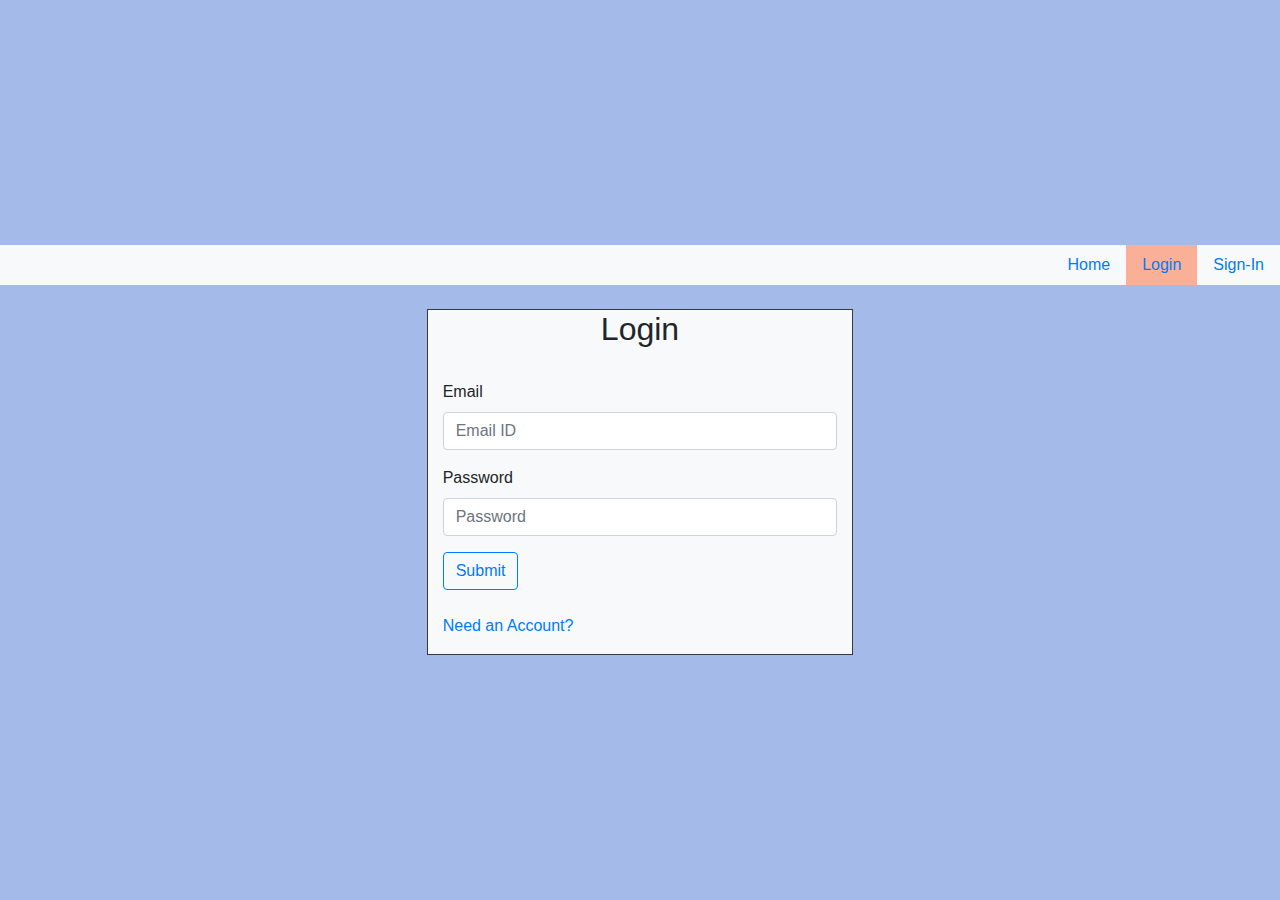
<file: login.html>
<html>
<head>
	<title>GUVI Task</title>
  <meta name="viewport" content="width=device-width, initial-scale=1">
	 <link rel="stylesheet" href="//netdna.bootstrapcdn.com/bootstrap/4.0.0/css/bootstrap.min.css"> <!-- load bootstrap via CDN -->
	 <link href="style.css" rel="stylesheet">
	 <link href="https://fonts.googleapis.com/css?family=Overpass:600" rel="stylesheet">
    <script src="//ajax.googleapis.com/ajax/libs/jquery/2.0.3/jquery.min.js"></script> <!-- load jquery via CDN -->
    <script src="login.js"></script> <!-- load our javascript file -->
</head>
<body>
		<header id="header">
				<div class="inner">
            <ul class="nav justify-content-end bg-light display-6 ">
						<li class="nav-item">
								<a class="nav-link nav" href="index.html">Home</a>
						  </li>
						  <li></li>
                <li class="nav-item active">
                  <a class="nav-link nav" href="login.html">Login</a>
                </li>
                <li></li>
                <li class="nav-item ">
                    <a class="nav-link" href="signin.html">Sign-In</a>
                  </li>
                  <li></li>
                </ul>
				</div>
      </header>
   <br>
		<div class="col-sm-4 col-sm-offset-4 bg-light container right border border-dark">
            
            <h2>Login</h2>
            <br>
		
				
				<form action="login.php" method="POST">
		
						
						<div id="email-group" class="form-group">
								<label for="email">Email</label>
								<input type="text" class="form-control" name="email" placeholder="Email ID">
								<!-- errors will go here -->
						</div>
		
						
						<div id="password-group" class="form-group">
								<label for="superheroAlias">Password</label>
								<input type="password" class="form-control" name="password" placeholder="Password">
								<!-- errors will go here -->
						</div>
		
						<button type="submit" class="btn btn-outline-primary">Submit <span class="fa fa-arrow-right"></span></button>
						<br><br><a href="signin.html">Need an Account?</a>
				</form>
      </div>
      
</body>
</html>
</file>
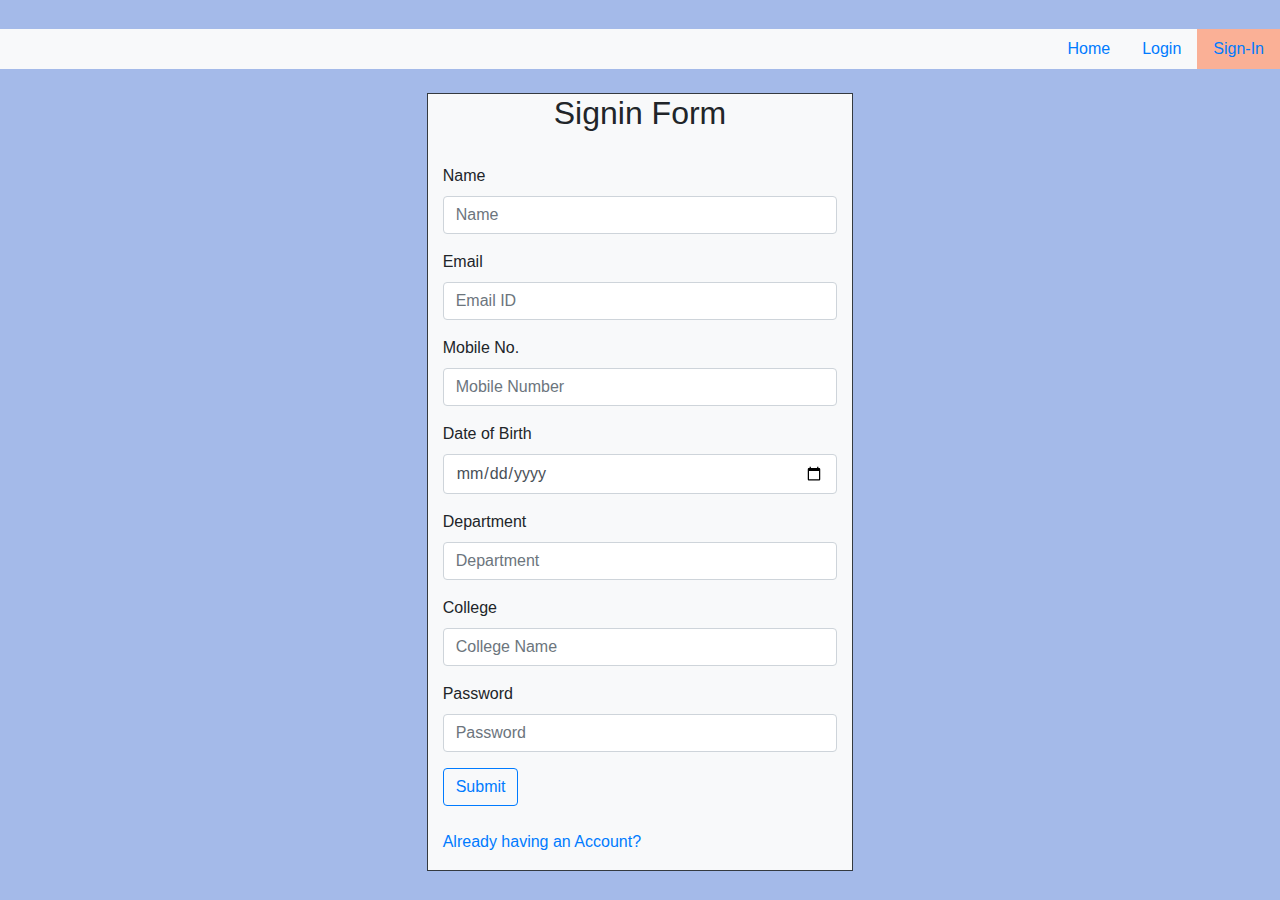
<file: signin.html>
<html>
<head>
	<title>GUVI Task</title>
  <meta name="viewport" content="width=device-width, initial-scale=1">
    <link rel="stylesheet" href="//netdna.bootstrapcdn.com/bootstrap/4.0.0/css/bootstrap.min.css"> <!-- load bootstrap via CDN -->
    <link href="style.css" rel="stylesheet">
    <script src="//ajax.googleapis.com/ajax/libs/jquery/2.0.3/jquery.min.js"></script> <!-- load jquery via CDN -->
    <script src="signin.js"></script> <!-- load our javascript file -->
</head>
<body>
            <header id="header">
				<div class="inner">
            <ul class="nav justify-content-end bg-light display-6 ">
                        <li class="nav-item">
                                    <a class="nav-link nav" href="index.html">Home</a>
                                </li>
                                <li></li>
                <li class="nav-item ">
                  <a class="nav-link nav" href="login.html">Login</a>
                </li>
                <li></li>
                <li class="nav-item active">
                    <a class="nav-link" href="signin.html">Sign-In</a>
                  </li>
                  <li></li>
                </ul>
				</div>
      </header>
   <br>
		<div class="col-sm-4 col-sm-offset-4 bg-light container right border border-dark">

            <h2>Signin Form</h2>
            <br>
		
				<!-- OUR FORM -->
				<form action="signin.php" method="POST">
      
                  <div id="name-group" class="form-group">
                        <label for="name">Name</label>
                        <input type="text" class="form-control" name="name" placeholder="Name">
                        <!-- errors will go here -->
                  </div>

						<!-- EMAIL -->
			<div id="mobile-group" class="form-group">
				<label for="email">Email</label>
				<input type="text" class="form-control" name="email" placeholder="Email ID">
				<!-- errors will go here -->
                  </div>
                  

                  <div id="name-group" class="form-group">
                        <label for="name">Mobile No.</label>
                        <input type="number" class="form-control" name="phone" placeholder="Mobile Number">
                        <!-- errors will go here -->
                  </div>


                  <div id="dob-group" class="form-group">
                        <label for="name">Date of Birth</label>
                        <input type="date" class="form-control" name="dob" placeholder="Date of Birth">
                        <!-- errors will go here -->
                  </div>


                  <div id="department-group" class="form-group">
                        <label for="name">Department</label>
                        <input type="text" class="form-control" name="department" placeholder="Department">
                        <!-- errors will go here -->
                  </div>


                  <div id="college-group" class="form-group">
                        <label for="name">College</label>
                        <input type="text" class="form-control" name="college" placeholder="College Name">
                        <!-- errors will go here -->
                  </div>
		
						
			<div id="superhero-group" class="form-group">
			      <label for="superheroAlias">Password</label>
			      <input type="password" class="form-control" name="password" placeholder="Password">
			      <!-- errors will go here -->
			</div>
		
						<button type="submit" class="btn btn-outline-primary">Submit <span class="fa fa-arrow-right"></span></button>
                                    <br><br><a href="login.html">Already having an Account?</a>
		</form>
		
		</div>
</body>
</html>
</file>
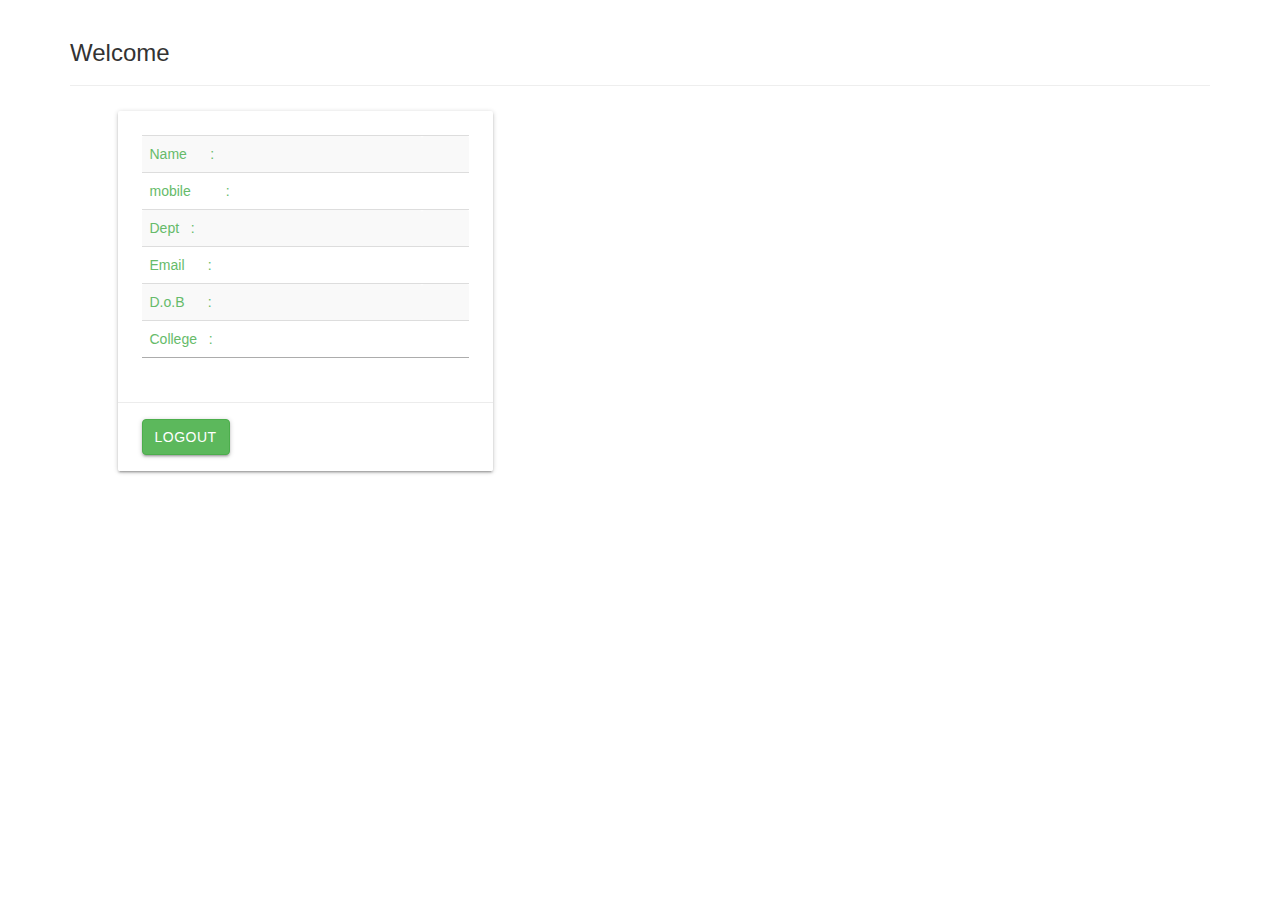
<file: userdata.html>
<!DOCTYPE html>
<html>
      <head>
            <meta name="viewport" content="width=device-width, initial-scale=1">
            <link rel="stylesheet" href="https://cdnjs.cloudflare.com/ajax/libs/materialize/1.0.0/css/materialize.min.css">

    <!-- Compiled and minified JavaScript -->
    <script src="https://cdnjs.cloudflare.com/ajax/libs/materialize/1.0.0/js/materialize.min.js"></script>
            <link rel="stylesheet" href="https://maxcdn.bootstrapcdn.com/bootstrap/3.4.0/css/bootstrap.min.css">
            <script src="https://ajax.googleapis.com/ajax/libs/jquery/3.3.1/jquery.min.js"></script>
            <script src="https://maxcdn.bootstrapcdn.com/bootstrap/3.4.0/js/bootstrap.min.js"></script>
            <script rel="javascript" src="app.js"></script>
          </head>
   <body onload="caller()">
     
               <div class="container">
                  <div class="page-header">
                     <h3>Welcome <span id="wname"></span></h3>   
                  </div>    
               </div>



               <div class="container right">
                     <div class="row">
                           <div class="col s12 m4">
                             <div class="card blue-white darken-1">
                               <div class="card-content white-text">
                                 <span class="#"></span>
                                 
                                    <div class="content">
                                       <table class="table table-striped">
                                          <tr>
                                            <td><span class="green-text text-lighten-1">Name &nbsp;&nbsp;&nbsp;&nbsp; : </span></td>
                                            <td><span class="blue-text text-darken-2" id="name"></span></td>
                                          </tr>
                                          <tr>
                                            <td><span class="green-text text-lighten-1">mobile   &nbsp;&nbsp;&nbsp;&nbsp;&nbsp;&nbsp;&nbsp; : </span></td>
                                            <td><span class="blue-text text-darken-2" id="mobile"></span></td>
                                          </tr>
                                          <tr>
                                            <td><span class="green-text text-lighten-1">Dept &nbsp;  : </span></td>
                                            <td><span class="blue-text text-darken-2" id="dept"></span></td>
                                          </tr>
                                          <tr>
                                             <td><span class="green-text text-lighten-1">Email &nbsp;&nbsp;&nbsp;&nbsp;  : </span></td>
                                             <td><span class="blue-text text-darken-2" id="email"></span></td>
                                           </tr>
                                           <tr>
                                             <td><span class="green-text text-lighten-1">D.o.B   &nbsp;&nbsp;&nbsp;&nbsp;&nbsp;: </span></td>
                                             <td><span class="blue-text text-darken-2 " id="dob"></span></td>
                                           </tr>
                                           <tr>
                                             <td><span class="green-text text-lighten-1">College  &nbsp; : </span></td>
                                             <td><span class="blue-text text-darken-2" id="college"></span></td>
                                           </tr>
                                           <tr></tr>
                                           <tr>
                                             </tr>
                                        </table>
                                    </div>
                               </div>
                               <div class="card-action">
                                  <form action="logout.php" type="POST">
                                    <button type="submit" class="btn btn-success" id="logout">Logout</button>
                                 </form>
                                  </div>
                             </div>
                           </div>
                         </div>     
               </div>



   </body>
</html>
</file>
<file: style.css>
body {
  background-color: #a4bae9;
  font-family: Helvetica, sans-serif;
  align-content: center;
}

.active{
  background-color: rgb(250, 176, 150);
  caret-color: white;
}
h2{
  text-align: center
}
img{
  align-content: center;
  
}
</file>
